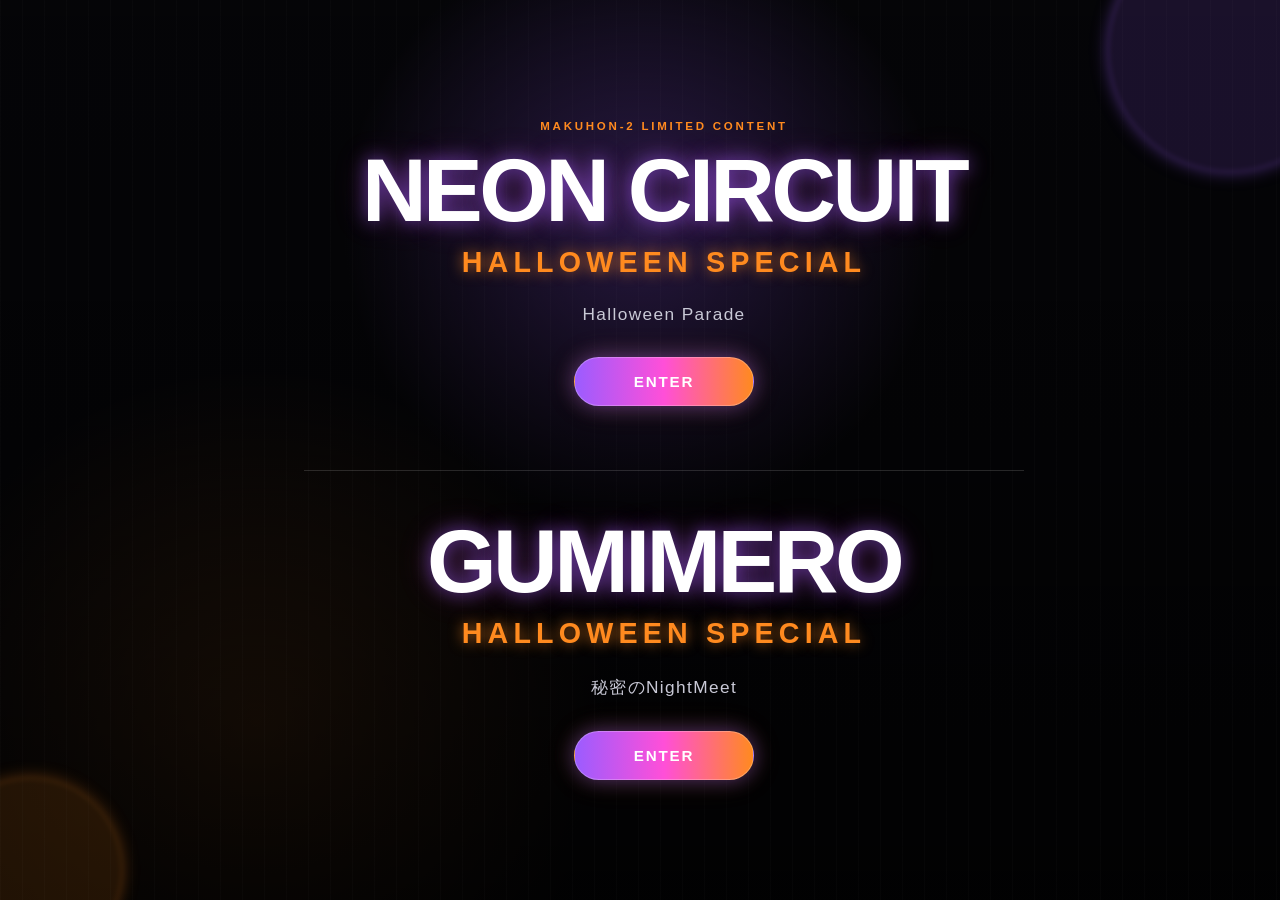
<file: index.html>
<!doctype html>
<html lang="ja">
<head>
  <meta charset="utf-8" />
  <meta name="viewport" content="width=device-width, initial-scale=1" />

  <title>NEON CIRCUIT HALLOWEEN SPECIAL</title>
  <meta
    name="description"
    content="NEON CIRCUIT Halloween Special Site"
  />

  <link rel="stylesheet" href="css/live.css" />
</head>

<body>

  <!-- Opening -->
  <section class="opening-screen" id="openingScreen">
    <div class="opening-overlay"></div>
　　　
<div class="opening-content">
  <p class="small-title">MAKUHON-2 LIMITED CONTENT</p>

  <!-- NEON CIRCUIT -->
  <div class="opening-artist">
    <h1>
      NEON CIRCUIT
      <span>HALLOWEEN SPECIAL</span>
    </h1>

    <p class="opening-copy">
      Halloween Parade
    </p>

    <button id="startButton" class="main-button">
      ENTER
    </button>
  </div>


  <!-- GUMIMERO -->
  <div class="opening-artist gummelo-opening">
    <h1>
      GUMIMERO
      <span>HALLOWEEN SPECIAL</span>
    </h1>

    <p class="opening-copy">
      秘密のNightMeet
    </p>

    <button id="gummeloButton" class="main-button">
      ENTER
    </button>
  </div>
</div>


     </section>


  <!-- Main -->
  <main class="live-screen hidden" id="liveScreen">

    <header class="live-header">
      <p class="small-title">SPECIAL MUSIC CONTENT</p>

      <h2>NEON CIRCUIT</h2>

      <p class="event-title">
        HALLOWEEN PARADE
      </p>
    </header>


    <!-- Main Visual -->
    <section class="visual-section">
      <div class="visual-frame">
        <img
          src="images/halloween.png"
          alt="NEON CIRCUIT Halloween Special Visual"
        />
      </div>
    </section>


    <!-- Song -->
    <section class="music-section">

      <div class="song-info">
        <p class="now-playing">NOW PLAYING</p>

        <h3>Halloween Parade</h3>

        <p class="artist-name">
          NEON CIRCUIT
        </p>
      </div>


      <audio id="liveMusic" preload="metadata">
        <source
          src="music/halloween.mp3"
          type="audio/mpeg"
        />
      </audio>


      <!-- Progress -->
      <div class="progress-area">

        <input
          type="range"
          id="progressBar"
          min="0"
          max="100"
          value="0"
          step="0.1"
        />

        <div class="time-display">
          <span id="currentTime">0:00</span>
          <span id="duration">0:00</span>
        </div>

      </div>


      <!-- Controls -->
      <div class="control-buttons">

        <button
          id="backButton"
          class="control-button"
          aria-label="10秒戻る"
        >
          ↺ 10
        </button>

        <button
          id="playButton"
          class="play-button"
          aria-label="再生"
        >
          ▶
        </button>

        <button
          id="forwardButton"
          class="control-button"
          aria-label="10秒進む"
        >
          10 ↻
        </button>

      </div>

    </section>


    <!-- Halloween Message -->
    <section class="message-section">
      <p class="message-en">
        Welcome to the Halloween Night.
      </p>

      <p class="message-main">
        今夜だけの特別なパレードへ。
      </p>

      <p class="message-sub">
        NEON CIRCUITと一緒に<br />
        Halloween Nightを楽しもう！
      </p>
    </section>


    <!-- Notice -->
    <section class="notice-section">
      <p>
        ※音声が流れます。周囲のお客様へのご配慮をお願いいたします。
      </p>

      <p>
        ※イヤホン・ヘッドホンでの視聴をおすすめします。
      </p>

      <p>
        ※サイトの閲覧・音楽再生にかかる通信料は
        お客様のご負担となります。
      </p>

      <p class="prototype-note">
        ※本ページは企画確認用の仮サイトです。
      </p>
    </section>


    <footer>
      <p>NEON CIRCUIT HALLOWEEN SPECIAL</p>
    </footer>

  </main>

<!-- GUMIMERO Main -->
<main class="live-screen hidden" id="gummeloScreen">

  <header class="live-header">
    <p class="small-title">SPECIAL MUSIC CONTENT</p>

    <h2>GUMIMERO</h2>

    <p class="event-title">
      HALLOWEEN SPECIAL
    </p>
  </header>


  <!-- Main Visual -->
  <section class="visual-section">
    <div class="visual-frame">
      <img
        src="images/nightmeet.png"
        alt="GUMIMERO 秘密のNightMeet"
      />
    </div>
  </section>


  <!-- Song -->
  <section class="music-section">

    <div class="song-info">
      <p class="now-playing">NOW PLAYING</p>

      <h3>秘密のNightMeet</h3>

      <p class="artist-name">
        GUMIMERO
      </p>
    </div>


    <audio id="gummeloMusic" preload="metadata">
      <source
        src="music/nightmeet.mp3"
        type="audio/mpeg"
      />
    </audio>


    <!-- Progress -->
    <div class="progress-area">

      <input
        type="range"
        id="gummeloProgressBar"
        min="0"
        max="100"
        value="0"
        step="0.1"
      />

      <div class="time-display">
        <span id="gummeloCurrentTime">0:00</span>
        <span id="gummeloDuration">0:00</span>
      </div>

    </div>


    <!-- Controls -->
    <div class="control-buttons">

      <button
        id="gummeloBackButton"
        class="control-button"
        aria-label="10秒戻る"
      >
        ↺ 10
      </button>

      <button
        id="gummeloPlayButton"
        class="play-button"
        aria-label="再生"
      >
        ▶
      </button>

      <button
        id="gummeloForwardButton"
        class="control-button"
        aria-label="10秒進む"
      >
        10 ↻
      </button>

    </div>

  </section>


  <!-- Halloween Message -->
  <section class="message-section">

    <p class="message-en">
      Welcome to our secret NightMeet.
    </p>

    <p class="message-main">
      今夜だけの、秘密のHalloween Partyへ。
    </p>

    <p class="message-sub">
      GUMIMEROと一緒に<br />
      特別な夜を楽しもう！
    </p>

  </section>


  <!-- Notice -->
  <section class="notice-section">

    <p>
      ※音声が流れます。周囲のお客様へのご配慮をお願いいたします。
    </p>

    <p>
      ※イヤホン・ヘッドホンでの視聴をおすすめします。
    </p>

    <p>
      ※サイトの閲覧・音楽再生にかかる通信料は
      お客様のご負担となります。
    </p>

    <p class="prototype-note">
      ※本ページは企画確認用の仮サイトです。
    </p>

  </section>


  <footer>
    <p>GUMIMERO HALLOWEEN SPECIAL</p>
  </footer>

</main>


  <!-- Ending -->
  <section class="ending-screen hidden" id="endingScreen">

    <div class="ending-content">

      <p class="ending-small">
        THANK YOU FOR LISTENING
      </p>

      <h2>
        HAPPY
        <span>HALLOWEEN!</span>
      </h2>

      <p>
        またHalloween Nightで会おう。
      </p>

      <button id="replayButton" class="main-button">
        REPLAY
      </button>

    </div>

  </section>


  <script src="live.js"></script>

</body>
</html>
</file>
<file: css/live.css>
:root {
  --bg-main: #07070b;
  --bg-panel: #11111a;
  --text-main: #ffffff;
  --text-sub: #c9c9d6;
  --purple: #9b5cff;
  --orange: #ff8a1f;
  --pink: #ff4fd8;
  --line: rgba(255, 255, 255, 0.14);
  --shadow-purple: 0 0 18px rgba(155, 92, 255, 0.55);
  --shadow-orange: 0 0 18px rgba(255, 138, 31, 0.45);
}

/* -------------------------
   Base
------------------------- */

* {
  box-sizing: border-box;
}

html {
  scroll-behavior: smooth;
}

body {
  margin: 0;
  min-height: 100vh;

  font-family:
    -apple-system,
    BlinkMacSystemFont,
    "Segoe UI",
    "Hiragino Kaku Gothic ProN",
    "Hiragino Sans",
    "Yu Gothic",
    "Meiryo",
    sans-serif;

  background:
    radial-gradient(
      circle at top,
      rgba(155, 92, 255, 0.18),
      transparent 34%
    ),
    radial-gradient(
      circle at bottom,
      rgba(255, 138, 31, 0.12),
      transparent 30%
    ),
    var(--bg-main);

  color: var(--text-main);
  overflow-x: hidden;
}

button,
input {
  font: inherit;
}

button {
  cursor: pointer;
}

.hidden {
  display: none !important;
}


/* -------------------------
   Opening
------------------------- */

.opening-screen {
  position: relative;

  min-height: 100svh;

  display: flex;
  justify-content: center;
  align-items: center;

  padding: 32px 20px;

  background:
    linear-gradient(
      rgba(0, 0, 0, 0.35),
      rgba(0, 0, 0, 0.8)
    ),
    radial-gradient(
      circle at 50% 25%,
      rgba(155, 92, 255, 0.45),
      transparent 32%
    ),
    radial-gradient(
      circle at 20% 80%,
      rgba(255, 138, 31, 0.22),
      transparent 28%
    ),
    #07070b;

  overflow: hidden;
}

.opening-screen::before,
.opening-screen::after {
  content: "";
  position: absolute;
  border-radius: 50%;
  filter: blur(2px);
  pointer-events: none;
}

.opening-screen::before {
  width: 240px;
  height: 240px;

  top: -70px;
  right: -70px;

  background: rgba(155, 92, 255, 0.14);
  box-shadow: var(--shadow-purple);
}

.opening-screen::after {
  width: 180px;
  height: 180px;

  bottom: -60px;
  left: -60px;

  background: rgba(255, 138, 31, 0.12);
  box-shadow: var(--shadow-orange);
}

.opening-overlay {
  position: absolute;
  inset: 0;

  background:
    repeating-linear-gradient(
      90deg,
      rgba(255, 255, 255, 0.015) 0,
      rgba(255, 255, 255, 0.015) 1px,
      transparent 1px,
      transparent 22px
    );

  pointer-events: none;
}

.opening-content {
  position: relative;
  z-index: 2;

  width: min(100%, 720px);

  text-align: center;
}

.small-title {
  margin: 0 0 16px;

  font-size: 0.72rem;
  font-weight: 700;

  letter-spacing: 0.24em;

  color: var(--orange);
}

.opening-content h1 {
  margin: 0;

  font-size: clamp(2.7rem, 11vw, 5.6rem);
  line-height: 0.95;

  letter-spacing: -0.04em;

  text-shadow:
    0 0 18px rgba(155, 92, 255, 0.6),
    0 0 34px rgba(255, 79, 216, 0.22);
}

.opening-content h1 span {
  display: block;

  margin-top: 16px;

  font-size: 0.32em;

  letter-spacing: 0.18em;

  color: var(--orange);

  text-shadow:
    0 0 14px rgba(255, 138, 31, 0.75);
}

.opening-copy {
  margin: 28px 0 32px;

  color: var(--text-sub);

  font-size: 1rem;
  letter-spacing: 0.08em;
}

.main-button {
  min-width: 180px;

  padding: 15px 28px;

  border: 1px solid rgba(255, 255, 255, 0.25);
  border-radius: 999px;

  background:
    linear-gradient(
      90deg,
      var(--purple),
      var(--pink),
      var(--orange)
    );

  color: #ffffff;

  font-size: 0.95rem;
  font-weight: 800;

  letter-spacing: 0.12em;

  box-shadow:
    0 0 20px rgba(155, 92, 255, 0.4),
    0 0 30px rgba(255, 138, 31, 0.18);

  transition:
    transform 0.2s ease,
    box-shadow 0.2s ease;
}

.main-button:active {
  transform: scale(0.97);
}


/* -------------------------
   Main
------------------------- */

.live-screen {
  width: min(100%, 820px);

  margin: 0 auto;

  padding:
    48px
    18px
    80px;
}

.live-header {
  text-align: center;

  margin-bottom: 30px;
}

.live-header h2 {
  margin: 0;

  font-size: clamp(2.2rem, 9vw, 4.5rem);

  letter-spacing: -0.04em;

  text-shadow:
    0 0 16px rgba(155, 92, 255, 0.58);
}

.event-title {
  margin: 12px 0 0;

  font-size: clamp(1.1rem, 5vw, 1.8rem);

  font-weight: 800;

  letter-spacing: 0.16em;

  color: var(--orange);

  text-shadow:
    0 0 13px rgba(255, 138, 31, 0.65);
}


/* -------------------------
   Visual
------------------------- */

.visual-section {
  margin-bottom: 24px;
}

.visual-frame {
  position: relative;

  overflow: hidden;

  border:
    1px solid
    rgba(255, 255, 255, 0.16);

  border-radius: 22px;

  background: #000;

  box-shadow:
    0 0 22px rgba(155, 92, 255, 0.24),
    0 0 40px rgba(255, 138, 31, 0.1);
}

.visual-frame::after {
  content: "";

  position: absolute;
  inset: 0;

  pointer-events: none;

  box-shadow:
    inset
    0
    0
    42px
    rgba(0, 0, 0, 0.5);
}

.visual-frame img {
  display: block;

  width: 100%;
  height: auto;
}


/* -------------------------
   Music Player
------------------------- */

.music-section {
  margin-bottom: 34px;

  padding: 26px 20px;

  border: 1px solid var(--line);
  border-radius: 22px;

  background:
    linear-gradient(
      135deg,
      rgba(155, 92, 255, 0.12),
      rgba(255, 138, 31, 0.06)
    ),
    rgba(17, 17, 26, 0.9);

  backdrop-filter: blur(12px);

  box-shadow:
    0
    14px
    42px
    rgba(0, 0, 0, 0.35);
}

.song-info {
  text-align: center;
}

.now-playing {
  margin: 0 0 7px;

  font-size: 0.7rem;

  font-weight: 800;

  letter-spacing: 0.24em;

  color: var(--purple);
}

.song-info h3 {
  margin: 0;

  font-size: clamp(1.8rem, 7vw, 2.8rem);

  line-height: 1.1;

  text-shadow:
    0 0 14px rgba(155, 92, 255, 0.35);
}

.artist-name {
  margin: 8px 0 0;

  color: var(--text-sub);

  font-size: 0.9rem;

  letter-spacing: 0.12em;
}


/* -------------------------
   Progress
------------------------- */

.progress-area {
  margin-top: 26px;
}

#progressBar {
  width: 100%;

  appearance: none;

  height: 5px;

  border-radius: 999px;

  background:
    linear-gradient(
      90deg,
      var(--purple),
      var(--orange)
    );

  outline: none;
}

#progressBar::-webkit-slider-thumb {
  appearance: none;

  width: 18px;
  height: 18px;

  border-radius: 50%;

  background: #ffffff;

  box-shadow:
    0 0 12px rgba(255, 255, 255, 0.8);

  cursor: pointer;
}

#progressBar::-moz-range-thumb {
  width: 18px;
  height: 18px;

  border: none;
  border-radius: 50%;

  background: #ffffff;

  box-shadow:
    0 0 12px rgba(255, 255, 255, 0.8);

  cursor: pointer;
}

.time-display {
  display: flex;
  justify-content: space-between;

  margin-top: 9px;

  color: #a7a7b4;

  font-size: 0.76rem;
}


/* -------------------------
   Controls
------------------------- */

.control-buttons {
  display: flex;
  justify-content: center;
  align-items: center;

  gap: 20px;

  margin-top: 20px;
}

.control-button,
.play-button {
  border: none;

  color: #ffffff;

  transition:
    transform 0.2s ease,
    background 0.2s ease;
}

.control-button {
  min-width: 64px;

  padding: 11px 12px;

  border:
    1px solid
    rgba(255, 255, 255, 0.12);

  border-radius: 999px;

  background: rgba(255, 255, 255, 0.07);

  font-size: 0.78rem;
}

.play-button {
  width: 68px;
  height: 68px;

  display: flex;
  justify-content: center;
  align-items: center;

  padding-left: 5px;

  border-radius: 50%;

  background:
    linear-gradient(
      135deg,
      var(--purple),
      var(--pink),
      var(--orange)
    );

  font-size: 1.35rem;

  box-shadow:
    0 0 20px rgba(155, 92, 255, 0.4),
    0 0 22px rgba(255, 138, 31, 0.18);
}

.control-button:active,
.play-button:active {
  transform: scale(0.94);
}


/* -------------------------
   Message
------------------------- */

.message-section {
  margin-bottom: 28px;

  padding: 32px 22px;

  text-align: center;

  border-top: 1px solid var(--line);
  border-bottom: 1px solid var(--line);
}

.message-en {
  margin: 0 0 12px;

  color: var(--orange);

  font-size: 0.76rem;
  font-weight: 800;

  letter-spacing: 0.18em;
}

.message-main {
  margin: 0;

  font-size: clamp(1.35rem, 6vw, 2rem);

  font-weight: 800;

  line-height: 1.5;
}

.message-sub {
  margin: 16px 0 0;

  color: var(--text-sub);

  font-size: 0.93rem;

  line-height: 1.9;
}


/* -------------------------
   Notice
------------------------- */

.notice-section {
  padding: 20px;

  border-radius: 18px;

  background:
    rgba(255, 255, 255, 0.035);

  color: #aaaab6;

  font-size: 0.76rem;

  line-height: 1.75;
}

.notice-section p {
  margin: 0 0 7px;
}

.notice-section p:last-child {
  margin-bottom: 0;
}

.prototype-note {
  margin-top: 16px !important;

  color: var(--orange);

  font-weight: 700;
}


/* -------------------------
   Footer
------------------------- */

footer {
  margin-top: 38px;

  text-align: center;
}

footer p {
  margin: 0;

  color: #666674;

  font-size: 0.66rem;

  letter-spacing: 0.16em;
}


/* -------------------------
   Ending
------------------------- */

.ending-screen {
  min-height: 100svh;

  display: flex;
  justify-content: center;
  align-items: center;

  padding: 32px 20px;

  text-align: center;

  background:
    radial-gradient(
      circle at center,
      rgba(155, 92, 255, 0.25),
      transparent 34%
    ),
    radial-gradient(
      circle at bottom,
      rgba(255, 138, 31, 0.15),
      transparent 26%
    ),
    var(--bg-main);
}

.ending-content {
  width: min(100%, 640px);
}

.ending-small {
  margin: 0 0 18px;

  color: var(--orange);

  font-size: 0.72rem;
  font-weight: 800;

  letter-spacing: 0.2em;
}

.ending-content h2 {
  margin: 0;

  font-size: clamp(3rem, 14vw, 6rem);

  line-height: 0.92;

  text-shadow:
    0 0 20px rgba(155, 92, 255, 0.56);
}

.ending-content h2 span {
  display: block;

  margin-top: 14px;

  color: var(--orange);

  text-shadow:
    0 0 18px rgba(255, 138, 31, 0.58);
}

.ending-content > p:not(.ending-small) {
  margin: 26px 0 30px;

  color: var(--text-sub);
}

.gummelo-opening {
  margin-top: 64px;
  padding-top: 48px;
  border-top: 1px solid rgba(255, 255, 255, 0.14);
}

/* ========================================
   Progress Bar Width
======================================== */

.progress-area {
  width: 100%;
  max-width: 520px;
  margin-left: auto;
  margin-right: auto;
}

#progressBar,
#gummeloProgressBar {
  display: block;
  width: 100%;
  box-sizing: border-box;
}

/* -------------------------
   Small screens
------------------------- */

@media (max-width: 520px) {

  .live-screen {
    padding:
      34px
      14px
      58px;
  }

  .music-section {
    padding:
      22px
      16px;
  }

  .control-buttons {
    gap: 14px;
  }

  .play-button {
    width: 62px;
    height: 62px;
  }

  .control-button {
    min-width: 58px;

    padding:
      10px
      9px;
  }

  .message-section {
    padding:
      28px
      14px;
  }
}


/* -------------------------
   Large screens
------------------------- */

@media (min-width: 768px) {

  .opening-copy {
    font-size: 1.08rem;
  }

  .visual-frame {
    border-radius: 28px;
  }

  .music-section {
    padding:
      32px
      30px;
  }

  .notice-section {
    padding:
      24px;
  }
}
</file>
